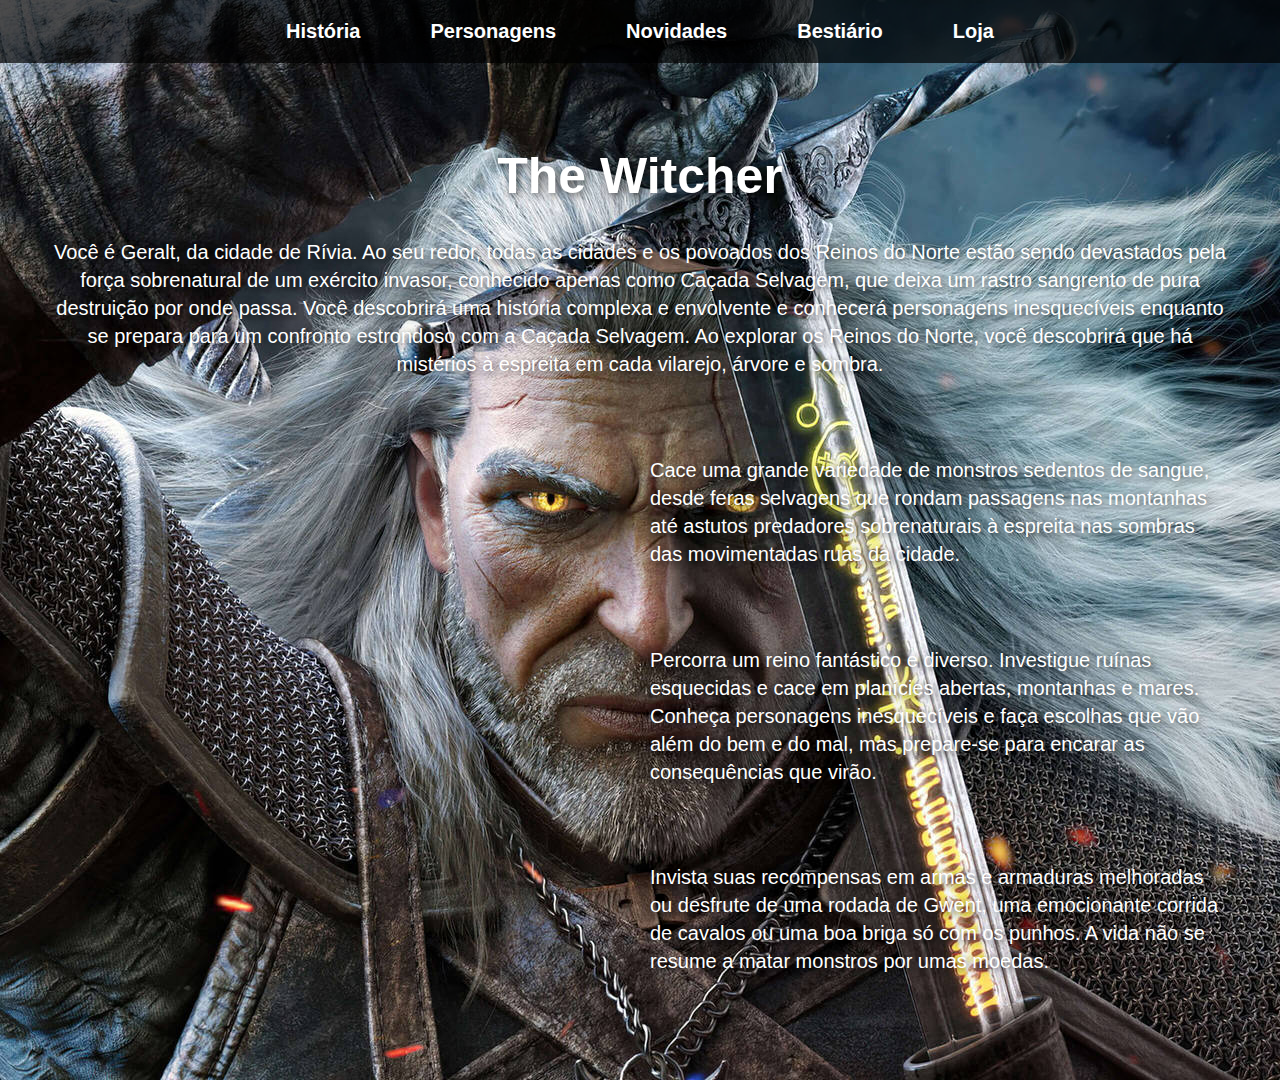
<file: index/Pagina the witcher/index.html>
<!DOCTYPE html>
<html lang="pt-BR">
<head>
  <meta charset="UTF-8">
  <meta name="viewport" content="width=device-width, initial-scale=1.0">
  <title>The Witcher</title>
  <style>

    body {
      margin: 0;
      padding: 0;
      font-family: 'Arial', sans-serif;
      background-image: url('back img the witcher.jpeg');
      background-size: cover;
      background-repeat: no-repeat;
      background-position: center;
      height: 120vh; 
      color: white;
    }
    nav {
      background-color: rgba(0, 0, 0, 0.7);
      padding: 10px;
    }
    ul {
      list-style-type: none;
      padding: 0;
      margin: 0;
      display: flex;
      justify-content: center;
    }
    li {
      margin: 0 20px;
      position: relative;
    }
    li a {
      text-decoration: none;
      color: white;
      font-size: 20px;
      font-weight: bold;
      padding: 10px 15px;
      display: block;
      transition: transform 0.3s ease, color 0.3s ease;
    }
    li a:hover {
      transform: scale(1.5);
      color: #bb1d1d;
    }
    li a::after {
      content: '';
      display: block;
      width: 0;
      height: 3px;
      background-color: #FFD700;
      position: absolute;
      bottom: 0;
      left: 0;
      transition: width 0.3s ease;
    }

    li a:hover::after {
      width: 100%;
    }
    .content {
      display: grid;
      grid-template-columns: 1fr 1fr;
      grid-template-rows: auto auto;
      grid-gap: 20px;
      padding: 50px;
      height: 100vh;
      flex-grow: 1;
    }
    .main-text{
      grid-column: 1 /span 2;
      text-align: center;
    }
    h1 {
      font-size: 50px;
      text-shadow: 2px 2px 10px rgba(0,0,0,0.8);
    }
    p {
      font-size: 20px;
      line-height: 1.4;
      text-shadow: 2px 2px 10px rgba(0,0,0,0.8);
    }
    .right-text {
      grid-column: 2 / 3;
      align-self: flex-start;
      text-align: left;
    }
    .bottom-left-text {
      grid-column: 2 / 2;
      align-self: flex-start;
    }
    .bottom-right-text {
      grid-column: 2 / 3;
      align-self: start;
    }

  </style>
</head>
<body>
<nav>
  <ul>
    <li><a href="https://witcher.fandom.com/pt-br/wiki/The_Witcher_3:_Wild_Hunt" target="_blank">História</a></li>
    <li><a href="https://witcher.fandom.com/pt-br/wiki/Categoria:Personagens_de_The_Witcher_3" target="_blank">Personagens</a></li>
    <li><a href="https://www.thewitcher.com/us/pt-br/witcher3#news" target="_blank">Novidades</a></li>
    <li><a href="https://witcher.fandom.com/pt-br/wiki/Besti%C3%A1rio_de_The_Witcher_3" target="_blank">Bestiário</a></li>
    <li><a href="https://buy.thewitcher.com/pt-br_br/" target="_blank">Loja</a></li>
  </ul>
</nav>
<div class="content">
  <div class="main-text" id="historia">
  <h1>The Witcher</h1>
  <p>Você é Geralt, da cidade de Rívia. Ao seu redor, todas as cidades e os povoados dos Reinos do Norte estão sendo devastados pela força sobrenatural de um exército invasor, conhecido apenas como Caçada Selvagem, que deixa um rastro sangrento de pura destruição por onde passa.

    Você descobrirá uma história complexa e envolvente e conhecerá personagens inesquecíveis enquanto se prepara para um confronto estrondoso com a Caçada Selvagem. Ao explorar os Reinos do Norte, você descobrirá que há mistérios à espreita em cada vilarejo, árvore e sombra.

  </p>
</div>
<div class="right-text">
  <p>
Cace uma grande variedade de monstros sedentos de sangue, desde feras selvagens que rondam passagens nas montanhas até astutos predadores sobrenaturais à espreita nas sombras das movimentadas ruas da cidade.

  </p>
</div>
<div class="bottom-left-text">
  <p> Percorra um reino fantástico e diverso. Investigue ruínas esquecidas e cace em planícies abertas, montanhas e mares. Conheça personagens inesquecíveis e faça escolhas que vão além do bem e do mal, mas prepare-se para encarar as consequências que virão. 

  </p>
</div>
<div class="bottom-right-text">
  <p> Invista suas recompensas em armas e armaduras melhoradas ou desfrute de uma rodada de Gwent, uma emocionante corrida de cavalos ou uma boa briga só com os punhos. A vida não se resume a matar monstros por umas moedas.
  </p>
</div>
</body>
</html>
</file>
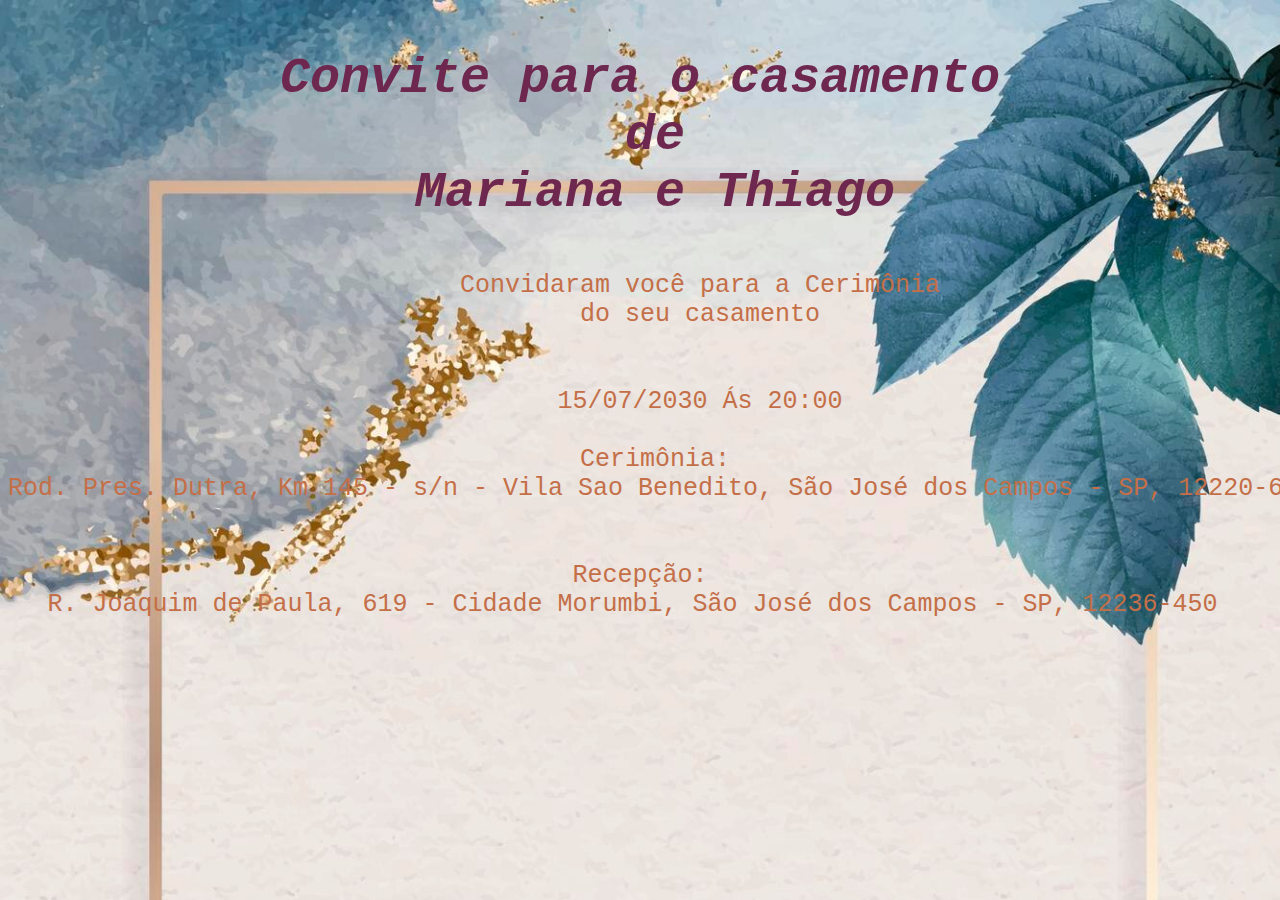
<file: index/Pagina do convite/convite.html>
<!DOCTYPE html>
<html lang="en">
<head>
    <meta charset="UTF-8">
    <meta name="viewport" content="width=device-width, initial-scale=1.0">
    <title>Convite de casamento</title>
</head>
<body>
<h1><pre>Convite para o casamento
 de
 Mariana e Thiago</pre></h1>
<style>
    body {
        background-image: url(pikaso_edit.jpeg);
        background-repeat: no-repeat;
        background-size: 100% auto;
        background-position: center top;
    }
    h1 {
        color:rgb(110, 40, 79);
        font-size: 50px;
        text-align:center;
        font-style:italic;
    }
    div {
        color:rgb(196, 111, 72);
        font-size: 25px;
        text-align: center;
        font-style: normal;
    }
    </style>
<body>
    <div><pre>
        Convidaram você para a Cerimônia
        do seu casamento
 

        15/07/2030 Ás 20:00

  Cerimônia:
Rod. Pres. Dutra, Km 145 - s/n - Vila Sao Benedito, São José dos Campos - SP, 12220-611

 
Recepção:
R. Joaquim de Paula, 619 - Cidade Morumbi, São José dos Campos - SP, 12236-450 </pre>   
    </body>  
</body>
</html>
</file>
